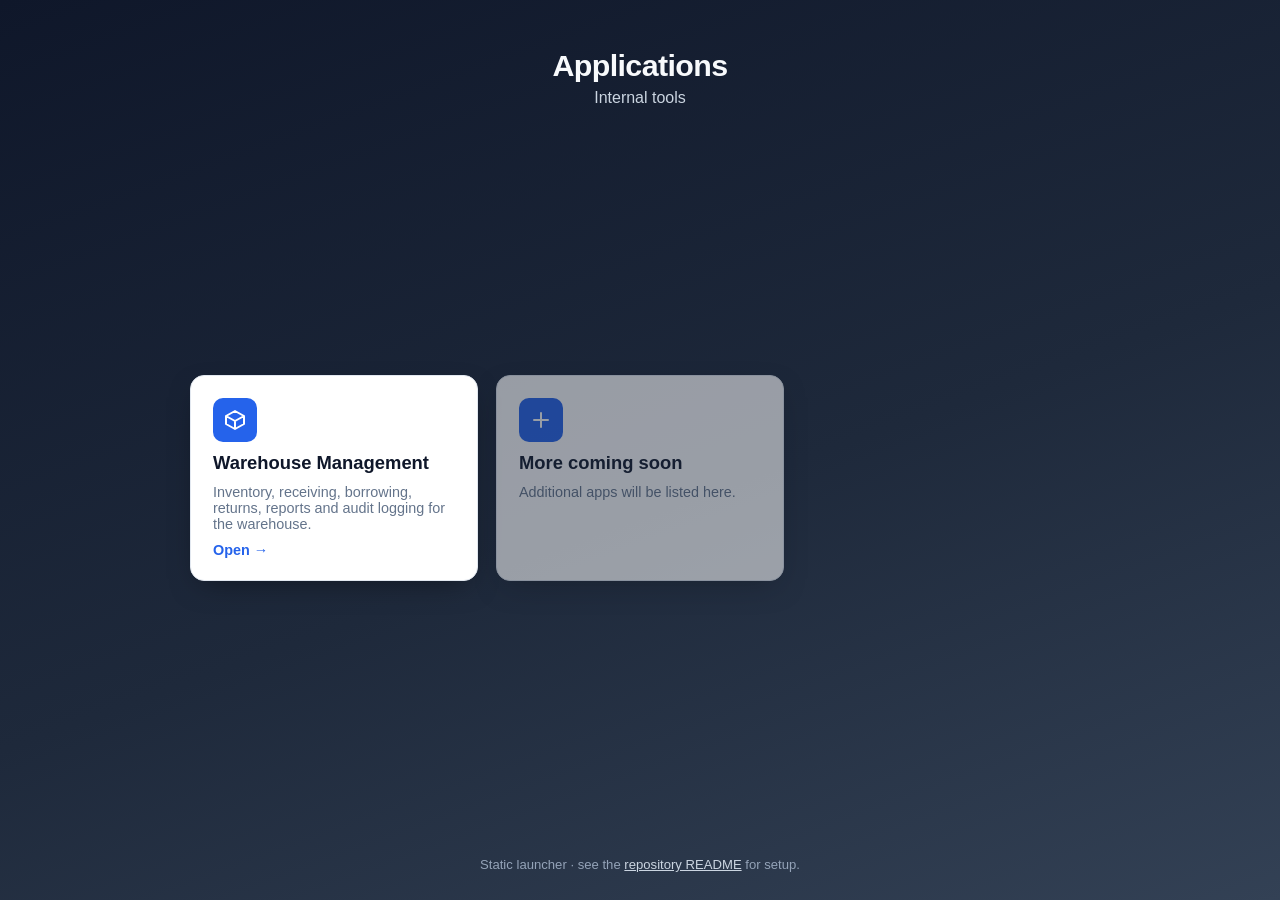
<file: index.html>
<!doctype html>
<html lang="en">
<head>
  <meta charset="utf-8">
  <meta name="viewport" content="width=device-width, initial-scale=1">
  <title>Applications</title>
  <style>
    :root {
      --bg: #f1f5f9; --surface: #fff; --border: #e2e8f0; --text: #0f172a;
      --muted: #64748b; --primary: #2563eb; --sidebar: #1e293b;
    }
    * { box-sizing: border-box; }
    body {
      margin: 0; min-height: 100vh;
      font-family: -apple-system, BlinkMacSystemFont, "Segoe UI", Roboto, Helvetica, Arial, sans-serif;
      color: var(--text); background: linear-gradient(160deg, #0f172a, #1e293b 55%, #334155);
      display: flex; flex-direction: column;
    }
    header { padding: 48px 24px 8px; text-align: center; color: #f8fafc; }
    header h1 { margin: 0 0 6px; font-size: 1.9rem; letter-spacing: -0.02em; }
    header p { margin: 0; color: #cbd5e1; }
    main { flex: 1; display: grid; place-items: center; padding: 32px 20px 48px; }
    .grid { display: grid; gap: 18px; grid-template-columns: repeat(auto-fill, minmax(260px, 1fr));
      width: 100%; max-width: 900px; }
    .app-card {
      background: var(--surface); border: 1px solid var(--border); border-radius: 14px;
      padding: 22px; text-decoration: none; color: inherit; display: flex; flex-direction: column;
      gap: 10px; box-shadow: 0 10px 30px -12px rgba(0,0,0,.5); transition: transform .12s ease;
    }
    .app-card:hover { transform: translateY(-3px); }
    .app-card .icon { width: 44px; height: 44px; border-radius: 10px; background: var(--primary);
      display: grid; place-items: center; color: #fff; }
    .app-card h2 { margin: 0; font-size: 1.15rem; }
    .app-card p { margin: 0; color: var(--muted); font-size: .9rem; flex: 1; }
    .app-card .go { color: var(--primary); font-weight: 650; font-size: .9rem; }
    .app-card.soon { opacity: .55; cursor: default; }
    .app-card.soon:hover { transform: none; }
    footer { text-align: center; color: #94a3b8; font-size: .82rem; padding: 0 20px 28px; }
    footer a { color: #cbd5e1; }
  </style>
</head>
<body>
  <header>
    <h1>Applications</h1>
    <p>Internal tools</p>
  </header>
  <main>
    <div class="grid">
      <a class="app-card" href="warehouse/index.html">
        <span class="icon" aria-hidden="true">
          <svg viewBox="0 0 24 24" width="24" height="24" fill="none" stroke="currentColor" stroke-width="2" stroke-linecap="round" stroke-linejoin="round">
            <path d="M21 8l-9-5-9 5 9 5 9-5zM3 8v8l9 5 9-5V8M12 13v8"/>
          </svg>
        </span>
        <h2>Warehouse Management</h2>
        <p>Inventory, receiving, borrowing, returns, reports and audit logging for the warehouse.</p>
        <span class="go">Open &rarr;</span>
      </a>
      <div class="app-card soon">
        <span class="icon" aria-hidden="true">
          <svg viewBox="0 0 24 24" width="24" height="24" fill="none" stroke="currentColor" stroke-width="2" stroke-linecap="round" stroke-linejoin="round"><path d="M12 5v14M5 12h14"/></svg>
        </span>
        <h2>More coming soon</h2>
        <p>Additional apps will be listed here.</p>
        <span class="go">&nbsp;</span>
      </div>
    </div>
  </main>
  <footer>
    Static launcher &middot; see the <a href="https://github.com/">repository README</a> for setup.
  </footer>
</body>
</html>
</file>
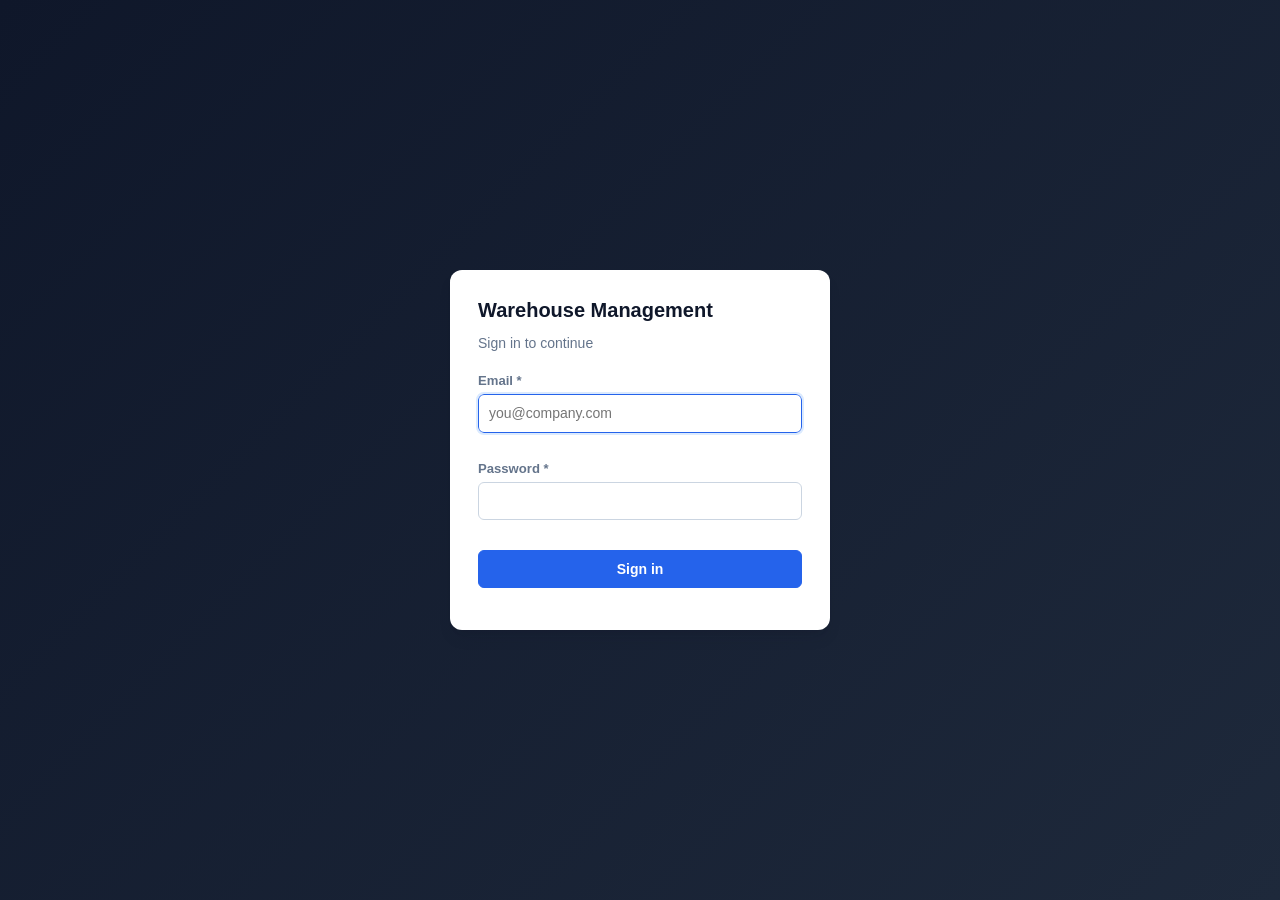
<file: warehouse/index.html>
<!doctype html>
<html lang="en">
<head>
  <meta charset="utf-8">
  <meta name="viewport" content="width=device-width, initial-scale=1">
  <title>Warehouse Management</title>
  <link rel="stylesheet" href="css/tokens.css">
  <link rel="stylesheet" href="css/app.css">
  <link rel="stylesheet" href="css/components.css">
  <link rel="stylesheet" href="css/print.css">
  <!-- Vendored, no CDN. If these files are absent the app still runs; charts/xlsx degrade to fallbacks. -->
  <script src="js/vendor/chart.umd.min.js" defer></script>
  <script src="js/vendor/xlsx.full.min.js" defer></script>
</head>
<body>
  <div id="app">
    <div class="login-wrap"><div class="login-card"><h1>Warehouse Management</h1><p class="sub">Loading…</p></div></div>
  </div>
  <script type="module" src="js/app.js"></script>
</body>
</html>
</file>
<file: warehouse/css/tokens.css>
/* Design tokens — shared visual language for the warehouse app.
   Light theme only for v1; structured so a dark theme can be layered later. */
:root {
  --c-bg:        #f1f5f9;
  --c-surface:   #ffffff;
  --c-surface-2: #f8fafc;
  --c-border:    #e2e8f0;
  --c-border-strong: #cbd5e1;
  --c-text:      #0f172a;
  --c-text-mut:  #64748b;
  --c-text-inv:  #f8fafc;

  --c-sidebar:   #1e293b;
  --c-sidebar-2: #0f172a;
  --c-sidebar-text: #cbd5e1;
  --c-sidebar-active: #2563eb;

  --c-primary:   #2563eb;
  --c-primary-d: #1d4ed8;
  --c-primary-l: #dbeafe;

  --c-ok:    #16a34a;
  --c-ok-l:  #dcfce7;
  --c-warn:  #d97706;
  --c-warn-l:#fef3c7;
  --c-err:   #dc2626;
  --c-err-l: #fee2e2;
  --c-info:  #0891b2;
  --c-info-l:#cffafe;

  --radius:   8px;
  --radius-sm:6px;
  --shadow:   0 1px 2px rgba(15,23,42,.06), 0 1px 3px rgba(15,23,42,.1);
  --shadow-lg:0 10px 15px -3px rgba(15,23,42,.1), 0 4px 6px -4px rgba(15,23,42,.1);

  --font: -apple-system, BlinkMacSystemFont, "Segoe UI", Roboto, Helvetica, Arial, sans-serif;
  --fs:   14px;
  --sidebar-w: 232px;
  --topbar-h:  56px;
}
</file>
<file: warehouse/css/app.css>
*, *::before, *::after { box-sizing: border-box; }
html, body { margin: 0; padding: 0; }
body {
  font-family: var(--font);
  font-size: var(--fs);
  color: var(--c-text);
  background: var(--c-bg);
  line-height: 1.45;
  -webkit-font-smoothing: antialiased;
}
a { color: var(--c-primary); text-decoration: none; }
a:hover { text-decoration: underline; }
h1, h2, h3, h4 { margin: 0 0 .5em; font-weight: 650; line-height: 1.25; }
h1 { font-size: 1.35rem; }
h2 { font-size: 1.1rem; }
h3 { font-size: .98rem; }
img { max-width: 100%; }

/* ---------- layout ---------- */
#app { min-height: 100vh; }

.layout { display: grid; grid-template-columns: var(--sidebar-w) 1fr; min-height: 100vh; }
.sidebar {
  background: var(--c-sidebar);
  color: var(--c-sidebar-text);
  display: flex; flex-direction: column;
  position: sticky; top: 0; height: 100vh; overflow-y: auto;
}
.sidebar__brand {
  padding: 16px 18px; font-weight: 700; color: #fff; font-size: 1rem;
  border-bottom: 1px solid rgba(255,255,255,.08); display: flex; align-items: center; gap: 10px;
}
.sidebar__nav { padding: 8px; flex: 1; }
.sidebar__link {
  display: flex; align-items: center; gap: 10px;
  padding: 9px 12px; border-radius: var(--radius-sm);
  color: var(--c-sidebar-text); font-weight: 500; cursor: pointer; white-space: nowrap;
}
.sidebar__link:hover { background: rgba(255,255,255,.06); text-decoration: none; color: #fff; }
.sidebar__link.is-active { background: var(--c-sidebar-active); color: #fff; }
.sidebar__link svg { width: 18px; height: 18px; flex: none; }
.sidebar__foot { padding: 12px 16px; border-top: 1px solid rgba(255,255,255,.08); font-size: .82rem; }
.sidebar__foot b { color: #fff; display: block; }

.main { display: flex; flex-direction: column; min-width: 0; }
.topbar {
  height: var(--topbar-h); background: var(--c-surface);
  border-bottom: 1px solid var(--c-border);
  display: flex; align-items: center; gap: 12px; padding: 0 20px; position: sticky; top: 0; z-index: 20;
}
.topbar__title { font-weight: 650; font-size: 1.05rem; flex: 1; }
.topbar__hamburger { display: none; background: none; border: 0; cursor: pointer; padding: 6px; }
.content { padding: 20px; flex: 1; }

/* ---------- buttons ---------- */
.btn {
  display: inline-flex; align-items: center; justify-content: center; gap: 6px;
  padding: 8px 14px; border-radius: var(--radius-sm); border: 1px solid var(--c-border-strong);
  background: var(--c-surface); color: var(--c-text); font: inherit; font-weight: 550;
  cursor: pointer; white-space: nowrap;
}
.btn:hover { background: var(--c-surface-2); }
.btn:disabled { opacity: .55; cursor: not-allowed; }
.btn--primary { background: var(--c-primary); border-color: var(--c-primary); color: #fff; }
.btn--primary:hover { background: var(--c-primary-d); }
.btn--danger { background: var(--c-err); border-color: var(--c-err); color: #fff; }
.btn--ghost { border-color: transparent; background: transparent; }
.btn--sm { padding: 5px 9px; font-size: .85rem; }
.btn svg { width: 15px; height: 15px; }
.btn__spinner { width: 14px; height: 14px; border: 2px solid rgba(255,255,255,.4); border-top-color: #fff;
  border-radius: 50%; animation: spin .7s linear infinite; }
@keyframes spin { to { transform: rotate(360deg); } }

/* ---------- cards / tiles ---------- */
.card { background: var(--c-surface); border: 1px solid var(--c-border); border-radius: var(--radius);
  box-shadow: var(--shadow); }
.card__body { padding: 16px; }
.card__head { padding: 12px 16px; border-bottom: 1px solid var(--c-border); font-weight: 650;
  display: flex; align-items: center; gap: 8px; justify-content: space-between; }

.tiles { display: grid; grid-template-columns: repeat(auto-fill, minmax(170px, 1fr)); gap: 12px; margin-bottom: 18px; }
.tile { background: var(--c-surface); border: 1px solid var(--c-border); border-radius: var(--radius);
  padding: 14px 16px; box-shadow: var(--shadow); }
.tile__label { color: var(--c-text-mut); font-size: .8rem; font-weight: 550; text-transform: uppercase; letter-spacing: .02em; }
.tile__value { font-size: 1.7rem; font-weight: 700; margin-top: 4px; }
.tile--warn .tile__value { color: var(--c-warn); }
.tile--err .tile__value { color: var(--c-err); }

.grid2 { display: grid; grid-template-columns: 1fr 1fr; gap: 16px; }
.grid3 { display: grid; grid-template-columns: repeat(3, 1fr); gap: 16px; }
@media (max-width: 1100px) { .grid2, .grid3 { grid-template-columns: 1fr; } }

/* ---------- toolbar / filters ---------- */
.toolbar { display: flex; flex-wrap: wrap; gap: 10px; align-items: center; margin-bottom: 14px; }
.toolbar__spacer { flex: 1; }
.field { display: flex; flex-direction: column; gap: 4px; }
.field label { font-size: .82rem; font-weight: 600; color: var(--c-text-mut); }
input, select, textarea {
  font: inherit; padding: 8px 10px; border: 1px solid var(--c-border-strong);
  border-radius: var(--radius-sm); background: var(--c-surface); color: var(--c-text); width: 100%;
}
input:focus, select:focus, textarea:focus { outline: 2px solid var(--c-primary-l); border-color: var(--c-primary); }
input[type="checkbox"], input[type="radio"] { width: auto; margin: 0; flex: none; }
.input--search { min-width: 240px; }

/* inline checkbox / radio + label row */
.check-row { display: flex; align-items: center; gap: 8px; cursor: pointer; font-weight: 600; font-size: .88rem; }
.check-row input { flex: none; }

/* ---------- tables ---------- */
.table-wrap { overflow-x: auto; border: 1px solid var(--c-border); border-radius: var(--radius); background: var(--c-surface); }
/* Long tables scroll inside their own box instead of stretching the page.
   Only kicks in past the cap; the sticky header below then rides the box top. */
.table-wrap--tall { max-height: 65vh; overflow-y: auto; }
table.tbl { width: 100%; border-collapse: collapse; font-size: .88rem; }
.tbl th, .tbl td { text-align: left; padding: 9px 12px; border-bottom: 1px solid var(--c-border); white-space: nowrap; }
.tbl th { background: var(--c-surface-2); font-weight: 650; color: var(--c-text-mut); position: sticky; top: 0; z-index: 1; }
.tbl tbody tr:hover { background: var(--c-surface-2); }
.tbl td.wrap, .tbl th.wrap { white-space: normal; min-width: 160px; }
.tbl .num { text-align: right; font-variant-numeric: tabular-nums; }
.empty { padding: 40px; text-align: center; color: var(--c-text-mut); }

/* ---------- badges ---------- */
.badge { display: inline-block; padding: 2px 8px; border-radius: 999px; font-size: .76rem; font-weight: 650;
  background: var(--c-surface-2); border: 1px solid var(--c-border); }
.badge--ok    { background: var(--c-ok-l);   color: #14532d; border-color: transparent; }
.badge--warn  { background: var(--c-warn-l); color: #7c2d12; border-color: transparent; }
.badge--err   { background: var(--c-err-l);  color: #7f1d1d; border-color: transparent; }
.badge--info  { background: var(--c-info-l); color: #155e75; border-color: transparent; }
.badge--mut   { background: var(--c-surface-2); color: var(--c-text-mut); }
tr.is-overdue { background: var(--c-err-l) !important; }

/* ---------- login ---------- */
.login-wrap { min-height: 100vh; display: grid; place-items: center; padding: 24px;
  background: linear-gradient(135deg, #0f172a, #1e293b); }
.login-card { background: var(--c-surface); border-radius: 12px; box-shadow: var(--shadow-lg);
  width: 100%; max-width: 380px; padding: 28px; }
.login-card h1 { font-size: 1.25rem; }
.login-card .sub { color: var(--c-text-mut); margin-bottom: 18px; }
.login-card .field { margin-bottom: 14px; }

/* ---------- misc ---------- */
.stack > * + * { margin-top: 14px; }
.row { display: flex; gap: 10px; flex-wrap: wrap; }
.muted { color: var(--c-text-mut); }
.right { text-align: right; }
.mono { font-family: ui-monospace, "SFMono-Regular", Menlo, monospace; font-size: .85em; }
.formgrid { display: grid; grid-template-columns: 1fr 1fr; gap: 12px; }
.formgrid .full { grid-column: 1 / -1; }
@media (max-width: 560px) { .formgrid { grid-template-columns: 1fr; } }
.skeleton { background: linear-gradient(90deg, #eef2f7 25%, #e2e8f0 37%, #eef2f7 63%);
  background-size: 400% 100%; animation: sk 1.4s ease infinite; border-radius: 6px; height: 14px; }
@keyframes sk { 0% { background-position: 100% 50%; } 100% { background-position: 0 50%; } }
.banner-offline { background: var(--c-err); color: #fff; text-align: center; padding: 7px; font-weight: 600; font-size: .85rem; }

/* ---------- responsive sidebar ---------- */
@media (max-width: 900px) {
  .layout { grid-template-columns: 1fr; }
  .sidebar { position: fixed; z-index: 60; width: var(--sidebar-w); transform: translateX(-100%);
    transition: transform .2s ease; }
  .sidebar.is-open { transform: translateX(0); }
  .topbar__hamburger { display: inline-flex; }
  .scrim { position: fixed; inset: 0; background: rgba(15,23,42,.4); z-index: 55; }
}

/* card list (mobile) */
.cardlist { display: none; }
@media (max-width: 720px) {
  .table-wrap.responsive { display: none; }
  .cardlist { display: grid; gap: 10px; }
  .cardlist .rec { background: var(--c-surface); border: 1px solid var(--c-border); border-radius: var(--radius); padding: 12px; }
  .cardlist .rec b { display: block; margin-bottom: 4px; }
  .cardlist .rec .kv { display: flex; justify-content: space-between; gap: 12px; padding: 2px 0; font-size: .85rem; }
  .cardlist .rec .kv span:first-child { color: var(--c-text-mut); }
}
</file>
<file: warehouse/css/components.css>
/* Toasts */
.toast-host { position: fixed; top: 16px; right: 16px; z-index: 200; display: flex; flex-direction: column; gap: 8px; max-width: 360px; }
.toast { background: var(--c-surface); border: 1px solid var(--c-border); border-left: 4px solid var(--c-text-mut);
  border-radius: var(--radius-sm); box-shadow: var(--shadow-lg); padding: 10px 12px; display: flex; gap: 10px; align-items: flex-start;
  animation: toast-in .18s ease; }
@keyframes toast-in { from { opacity: 0; transform: translateY(-6px); } }
.toast--ok   { border-left-color: var(--c-ok); }
.toast--err  { border-left-color: var(--c-err); }
.toast--info { border-left-color: var(--c-info); }
.toast__msg { flex: 1; font-size: .88rem; }
.toast__x { background: none; border: 0; cursor: pointer; color: var(--c-text-mut); font-size: 1rem; line-height: 1; }

/* Modal */
.modal-scrim { position: fixed; inset: 0; background: rgba(15,23,42,.45); z-index: 150;
  display: grid; place-items: start center; padding: 40px 16px; overflow-y: auto; }
.modal { background: var(--c-surface); border-radius: 12px; box-shadow: var(--shadow-lg);
  width: 100%; max-width: 560px; animation: toast-in .16s ease; }
.modal.modal--wide { max-width: 820px; }
.modal__head { padding: 14px 18px; border-bottom: 1px solid var(--c-border); display: flex; align-items: center; justify-content: space-between; }
.modal__head h3 { margin: 0; }
.modal__body { padding: 18px; }
.modal__foot { padding: 14px 18px; border-top: 1px solid var(--c-border); display: flex; justify-content: flex-end; gap: 8px; }
.modal__x { background: none; border: 0; font-size: 1.3rem; line-height: 1; cursor: pointer; color: var(--c-text-mut); }

/* Charts */
.chart-box { position: relative; height: 260px; }
.chart-box canvas { max-height: 260px; }
.chart-fallback { display: grid; place-items: center; height: 260px; color: var(--c-text-mut); font-size: .85rem; }

/* Detail layout */
.detail-head { display: flex; gap: 18px; align-items: flex-start; flex-wrap: wrap; }
.detail-photo { width: 160px; height: 160px; object-fit: cover; border-radius: var(--radius); border: 1px solid var(--c-border); background: var(--c-surface-2); }
.kvlist { display: grid; grid-template-columns: max-content 1fr; gap: 6px 16px; font-size: .9rem; }
.kvlist dt { color: var(--c-text-mut); font-weight: 600; }
.kvlist dd { margin: 0; }

/* Timeline */
.timeline { position: relative; padding-left: 20px; }
.timeline::before { content: ""; position: absolute; left: 5px; top: 4px; bottom: 4px; width: 2px; background: var(--c-border); }
.timeline .ev { position: relative; padding: 8px 0; }
.timeline .ev::before { content: ""; position: absolute; left: -18px; top: 13px; width: 10px; height: 10px; border-radius: 50%;
  background: var(--c-primary); border: 2px solid var(--c-surface); }
.timeline .ev .when { font-size: .8rem; color: var(--c-text-mut); }

/* Pagination */
.pager { display: flex; justify-content: center; padding: 12px; }

/* Photo capture */
.photo-field { display: flex; gap: 12px; align-items: center; }
.photo-field img { width: 72px; height: 72px; object-fit: cover; border-radius: 6px; border: 1px solid var(--c-border); }

/* tabs */
.tabs { display: flex; gap: 4px; border-bottom: 1px solid var(--c-border); margin-bottom: 14px; }
.tabs button { background: none; border: 0; padding: 9px 14px; cursor: pointer; font: inherit; font-weight: 600; color: var(--c-text-mut);
  border-bottom: 2px solid transparent; }
.tabs button.is-active { color: var(--c-primary); border-bottom-color: var(--c-primary); }
</file>
<file: warehouse/css/print.css>
/* In-page print portal: printSection() clones content into .print-portal and adds
   .is-printing to <body>; the print stylesheet hides everything else. */
.print-portal { display: none; }
.print-portal__meta { display: none; }

@media print {
  body.is-printing > #app { display: none !important; }
  body.is-printing .toast-host { display: none !important; }

  .print-portal {
    display: block !important;
    padding: 0;
    color: #000;
    background: #fff;
  }
  .print-portal h1 { font-size: 18px; margin: 0 0 2px; }
  .print-portal__meta { display: block !important; font-size: 10px; color: #444; margin-bottom: 12px; }

  .print-portal .card { box-shadow: none; border: none; }
  .print-portal .card__head { border-color: #999; padding: 6px 0; font-size: 12px; }
  .print-portal .card__body { padding: 6px 0; }
  .print-portal .table-wrap { box-shadow: none; border: 1px solid #999; overflow: visible !important; }
  .print-portal table.tbl { font-size: 10px; width: 100%; }
  .print-portal .tbl th { background: #eee !important; -webkit-print-color-adjust: exact; print-color-adjust: exact; }
  .print-portal .tbl th, .print-portal .tbl td { border-color: #bbb; white-space: normal; }
  .print-portal .badge { border: 1px solid #999; background: #fff !important; color: #000 !important; }
  .print-portal .timeline::before { background: #999; }
  .print-portal a { color: #000; text-decoration: none; }

  @page { margin: 14mm; }
}

/* When NOT printing, keep the portal fully hidden even if left in the DOM briefly. */
@media screen {
  .print-portal { display: none !important; }
}
</file>
